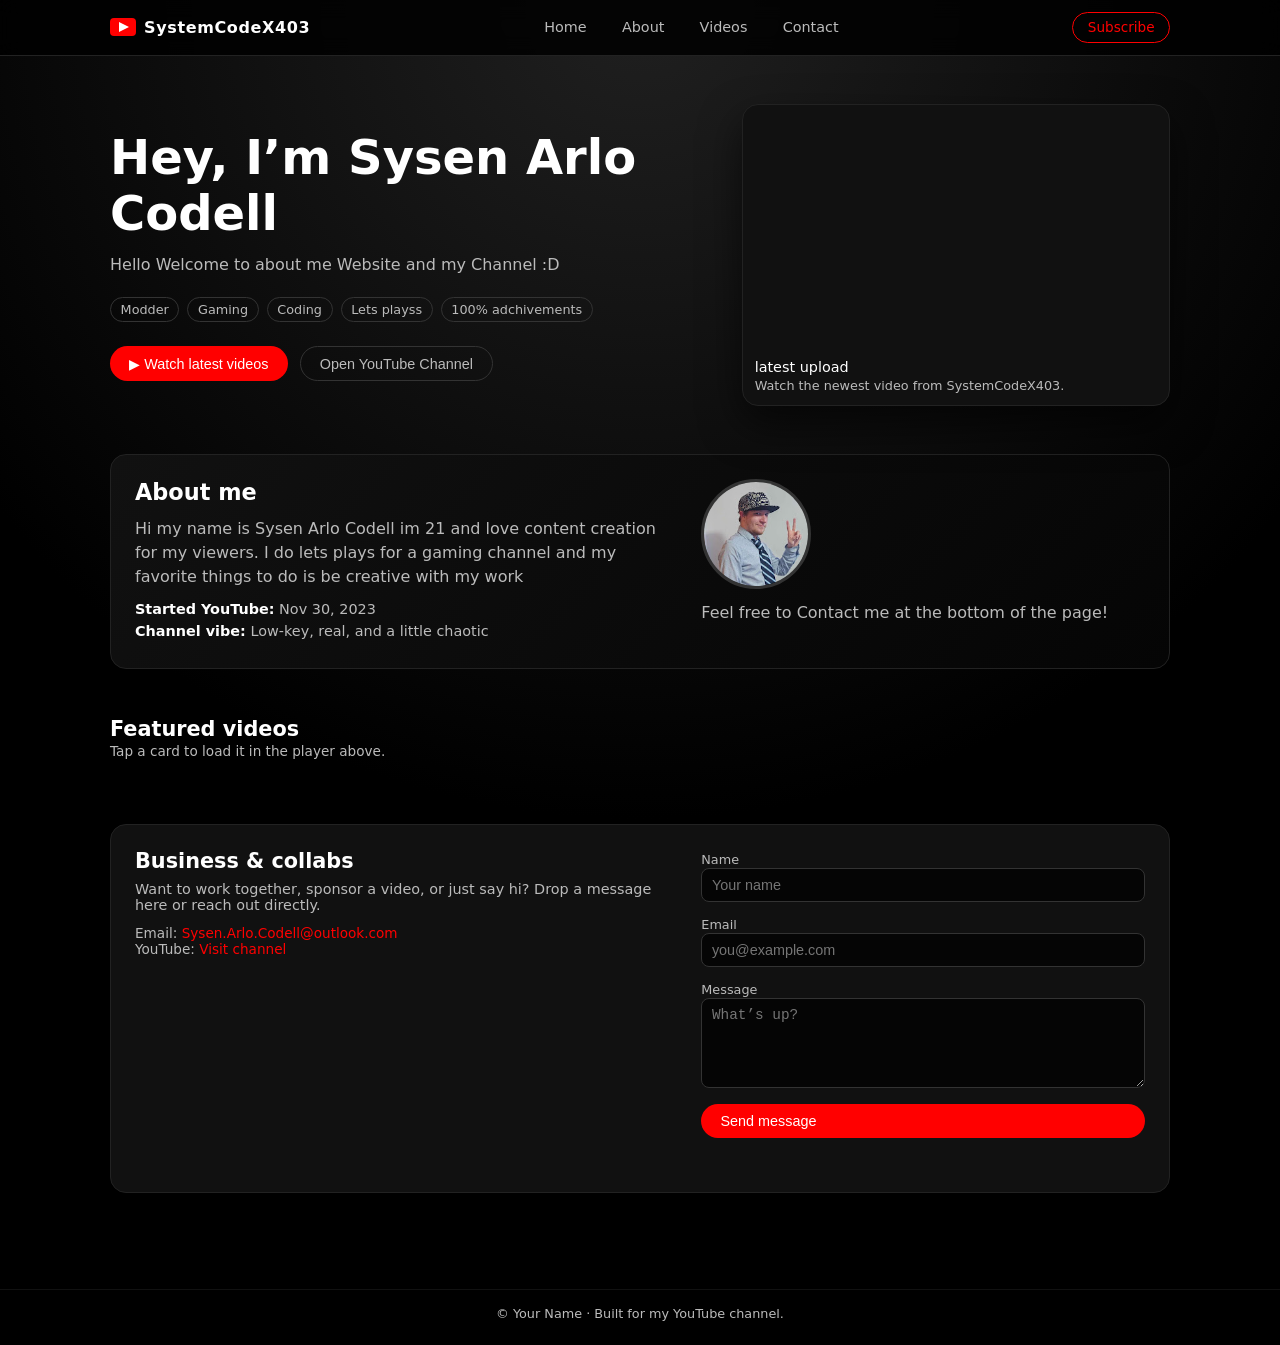
<file: index.html>
<!DOCTYPE html>
<html lang="en">
<head>
  <meta charset="UTF-8" />
  <meta name="viewport" content="width=device-width, initial-scale=1.0" />
  <title>Sysen Arlo Codell – About Me</title>
  <style>
    :root {
      --bg: #050505;
      --card: #111111;
      --accent: #ff0000;
      --text: #ffffff;
      --muted: #bbbbbb;
      --font: system-ui, -apple-system, BlinkMacSystemFont, "Segoe UI", sans-serif;
    }

    * {
      box-sizing: border-box;
      margin: 0;
      padding: 0;
    }

    body {
      font-family: var(--font);
      background: radial-gradient(circle at top, #202020 0, #000000 55%);
      color: var(--text);
      min-height: 100vh;
    }

    header {
      position: sticky;
      top: 0;
      z-index: 10;
      background: rgba(0, 0, 0, 0.85);
      backdrop-filter: blur(10px);
      border-bottom: 1px solid #222;
    }

    .nav {
      max-width: 1100px;
      margin: 0 auto;
      padding: 0.75rem 1.25rem;
      display: flex;
      align-items: center;
      justify-content: space-between;
    }

    .logo {
      display: flex;
      align-items: center;
      gap: 0.5rem;
      font-weight: 700;
      letter-spacing: 0.04em;
    }

    .logo-icon {
      width: 26px;
      height: 18px;
      border-radius: 4px;
      background: var(--accent);
      position: relative;
    }

    .logo-icon::before {
      content: "";
      position: absolute;
      left: 9px;
      top: 4px;
      border-left: 10px solid #fff;
      border-top: 5px solid transparent;
      border-bottom: 5px solid transparent;
    }

    .nav-links {
      display: flex;
      gap: 1rem;
      font-size: 0.9rem;
    }

    .nav-links a {
      color: var(--muted);
      text-decoration: none;
      padding: 0.35rem 0.6rem;
      border-radius: 999px;
      transition: 0.2s;
    }

    .nav-links a:hover {
      color: var(--text);
      background: #222;
    }

    .nav-cta {
      padding: 0.4rem 0.9rem;
      border-radius: 999px;
      border: 1px solid var(--accent);
      color: var(--accent);
      font-size: 0.85rem;
      text-decoration: none;
      transition: 0.2s;
    }

    .nav-cta:hover {
      background: var(--accent);
      color: #fff;
    }

    main {
      max-width: 1100px;
      margin: 0 auto;
      padding: 1.5rem 1.25rem 3rem;
    }

    section {
      margin-bottom: 3rem;
    }

    /* Hero */

    .hero {
      display: grid;
      grid-template-columns: minmax(0, 1.4fr) minmax(0, 1fr);
      gap: 2rem;
      align-items: center;
      padding-top: 1.5rem;
    }

    .hero-text h1 {
      font-size: clamp(2.2rem, 4vw, 3rem);
      margin-bottom: 0.75rem;
    }

    .hero-text p {
      color: var(--muted);
      margin-bottom: 1.25rem;
      line-height: 1.5;
    }

    .hero-tags {
      display: flex;
      flex-wrap: wrap;
      gap: 0.5rem;
      margin-bottom: 1.5rem;
    }

    .tag {
      font-size: 0.8rem;
      padding: 0.25rem 0.6rem;
      border-radius: 999px;
      border: 1px solid #333;
      color: var(--muted);
    }

    .hero-actions {
      display: flex;
      flex-wrap: wrap;
      gap: 0.75rem;
    }

    .btn-primary {
      background: var(--accent);
      color: #fff;
      border-radius: 999px;
      padding: 0.55rem 1.2rem;
      border: none;
      cursor: pointer;
      font-size: 0.9rem;
      display: inline-flex;
      align-items: center;
      gap: 0.4rem;
      transition: 0.2s;
    }

    .btn-primary:hover {
      filter: brightness(1.1);
      transform: translateY(-1px);
    }

    .btn-secondary {
      background: transparent;
      color: var(--muted);
      border-radius: 999px;
      padding: 0.55rem 1.2rem;
      border: 1px solid #333;
      cursor: pointer;
      font-size: 0.9rem;
      transition: 0.2s;
    }

    .btn-secondary:hover {
      border-color: #555;
      color: var(--text);
    }

    .hero-video {
      background: var(--card);
      border-radius: 16px;
      padding: 0.75rem;
      box-shadow: 0 18px 40px rgba(0, 0, 0, 0.6);
      border: 1px solid #222;
    }

    .hero-video iframe {
      width: 100%;
      aspect-ratio: 16 / 9;
      border-radius: 12px;
      border: none;
    }

    .video-meta {
      margin-top: 0.75rem;
      display: flex;
      justify-content: space-between;
      align-items: center;
      font-size: 0.8rem;
      color: var(--muted);
    }

    .video-title {
      font-size: 0.9rem;
      color: var(--text);
      margin-bottom: 0.2rem;
    }

    /* About */

    .about-card {
      background: linear-gradient(135deg, #111111, #050505);
      border-radius: 16px;
      padding: 1.5rem;
      border: 1px solid #222;
      display: grid;
      grid-template-columns: minmax(0, 1.1fr) minmax(0, 0.9fr);
      gap: 1.5rem;
    }

    .about-card h2 {
      font-size: 1.4rem;
      margin-bottom: 0.75rem;
    }

    .about-card p {
      color: var(--muted);
      line-height: 1.5;
      margin-bottom: 0.75rem;
    }

    .about-list {
      list-style: none;
      margin-top: 0.5rem;
    }

    .about-list li {
      margin-bottom: 0.35rem;
      font-size: 0.9rem;
    }

    .about-list span {
      color: var(--muted);
    }

.avatar {
  width: 110px;
  height: 110px;
  border-radius: 50%;
  border: 3px solid #333;
  margin-bottom: 0.75rem;
  object-fit: cover;
  display: block;
}
    .about-right {
      display: flex;
      flex-direction: column;
      justify-content: space-between;
    }

    .stats {
      display: flex;
      flex-wrap: wrap;
      gap: 1rem;
      margin-top: 0.75rem;
    }

    .stat {
      flex: 1 1 120px;
      background: #080808;
      border-radius: 12px;
      padding: 0.75rem;
      border: 1px solid #222;
    }

    .stat-label {
      font-size: 0.75rem;
      color: var(--muted);
      margin-bottom: 0.25rem;
    }

    .stat-value {
      font-size: 1.1rem;
      font-weight: 600;
    }

    /* Playlist */

    .playlist-header {
      display: flex;
      justify-content: space-between;
      align-items: center;
      margin-bottom: 1rem;
    }

    .playlist-header h2 {
      font-size: 1.3rem;
    }

    .playlist-header span {
      font-size: 0.85rem;
      color: var(--muted);
    }

    .playlist-grid {
      display: grid;
      grid-template-columns: repeat(auto-fit, minmax(220px, 1fr));
      gap: 1rem;
    }

    .video-card {
      background: var(--card);
      border-radius: 12px;
      padding: 0.6rem;
      border: 1px solid #222;
      cursor: pointer;
      transition: 0.2s;
    }

    .video-card:hover {
      transform: translateY(-2px);
      border-color: #444;
    }

.thumb-frame {
  width: 100%;
  height: 180px;
  object-fit: cover;
  border-radius: 8px;
  display: block;
}

.video-card {
  background: var(--card);
  border-radius: 12px;
  padding: 0.6rem;
  border: 1px solid #222;
  cursor: pointer;
  transition: 0.2s;
  overflow: hidden;
}

.video-card:hover {
  transform: translateY(-2px);
  border-color: #444;
}

.playlist-grid {
  display: grid;
  grid-template-columns: repeat(auto-fit, minmax(320px, 1fr));
  gap: 1rem;
}

    .video-info {
      margin-top: 0.5rem;
    }

    .video-info h3 {
      font-size: 0.9rem;
      margin-bottom: 0.15rem;
    }

    .video-info p {
      font-size: 0.8rem;
      color: var(--muted);
    }

    /* Contact */

    .contact-card {
      background: var(--card);
      border-radius: 16px;
      padding: 1.5rem;
      border: 1px solid #222;
      display: grid;
      grid-template-columns: minmax(0, 1.1fr) minmax(0, 0.9fr);
      gap: 1.5rem;
    }

    .contact-card h2 {
      font-size: 1.3rem;
      margin-bottom: 0.5rem;
    }

    .contact-card p {
      color: var(--muted);
      font-size: 0.9rem;
      margin-bottom: 0.75rem;
    }

    form {
      display: grid;
      gap: 0.75rem;
    }

    label {
      font-size: 0.8rem;
      color: var(--muted);
      margin-bottom: 0.15rem;
    }

    input,
    textarea {
      width: 100%;
      background: #050505;
      border-radius: 8px;
      border: 1px solid #333;
      padding: 0.5rem 0.6rem;
      color: var(--text);
      font-size: 0.9rem;
    }

    textarea {
      min-height: 90px;
      resize: vertical;
    }

    input:focus,
    textarea:focus {
      outline: none;
      border-color: var(--accent);
    }

    .contact-links {
      margin-top: 0.75rem;
      font-size: 0.85rem;
      color: var(--muted);
    }

    .contact-links a {
      color: var(--accent);
      text-decoration: none;
    }

    .contact-links a:hover {
      text-decoration: underline;
    }

    footer {
      border-top: 1px solid #111;
      padding: 1rem 1.25rem 1.5rem;
      font-size: 0.8rem;
      color: var(--muted);
      text-align: center;
    }

    footer a {
      color: var(--accent);
      text-decoration: none;
    }

    footer a:hover {
      text-decoration: underline;
    }

    @media (max-width: 800px) {
      .hero,
      .about-card,
      .contact-card {
        grid-template-columns: 1fr;
      }

      .nav {
        flex-wrap: wrap;
        gap: 0.75rem;
      }

      .nav-links {
        order: 3;
        width: 100%;
        justify-content: center;
        flex-wrap: wrap;
      }

      .nav-cta {
        order: 2;
      }
      .thumb-frame {
  width: 100%;
  aspect-ratio: 16/9;
  border: none;
  border-radius: 8px;
  background: #000;
}
.hero-video iframe {
  width: 100%;
  aspect-ratio: 16 / 9;
  border: none;
  border-radius: 12px;
  background: #000;
}
    }
  </style>
</head>
<body>
  <header>
    <div class="nav">
      <div class="logo">
        <div class="logo-icon"></div>
        <span>Sysen Arlo Codell</span>
      </div>
      <div class="nav-links">
        <a href="#hero">Home</a>
        <a href="#about">About</a>
        <a href="#playlist">Videos</a>
        <a href="#contact">Contact</a>
      </div>
      <a class="nav-cta" id="nav-subscribe" target="_blank">
        Subscribe
      </a>
    </div>
  </header>
  <main>
<!-- HERO -->
<section id="hero" class="hero">
  <div class="hero-text">
    <h1>Hey, I’m <span id="hero-name">Your Name</span></h1>

    <p>
      Hello Welcome to about me Website and my Channel :D
    </p>

    <div class="hero-tags">
      <span class="tag">Modder</span>
      <span class="tag">Gaming</span>
      <span class="tag">Coding</span>
      <span class="tag">Lets playss</span>
      <span class="tag">100% adchivements</span>
    </div>

    <div class="hero-actions">
      <button class="btn-primary" id="btn-watch-latest">
        ▶ Watch latest videos
      </button>

      <button class="btn-secondary" id="btn-open-channel">
        Open YouTube Channel
      </button>
    </div>
  </div>

  <div class="hero-video">

    <iframe
      id="featured-video"
      src="https://www.youtube.com/embed/0Z11QTkJEYU"
      title="Featured Video"
      allow="accelerometer; autoplay; clipboard-write; encrypted-media; gyroscope; picture-in-picture; web-share"
      allowfullscreen>
    </iframe>

    <div class="video-meta">
      <div>
        <div class="video-title" id="featured-title">
          Latest Upload
        </div>

        <div>
          Watch the newest video from SystemCodeX403.
        </div>
      </div>

      <div>
        <span id="featured-length"></span>
        <span id="featured-date"></span>
      </div>
    </div>

  </div>
</section>
    <!-- ABOUT -->
    <section id="about">
      <div class="about-card">
        <div>
          <h2>About me</h2>
             <p id="about-text">
            Hi my name is Sysen Arlo Codell im 21 and love content creation for my viewers. I do lets plays for a gaming channel and my favorite things to do is be creative with my work
          </p>
          <ul class="about-list">
            <li><strong>Started YouTube:</strong> <span id="about-start">2026</span></li>
            <li><strong>Channel vibe:</strong> <span id="about-vibe">Low-key, real, and a little chaotic</span></li>
          </ul>
        </div>
        <div class="about-right">
          <div>
            <img src="Images/Icons/Icon.png" alt="Profile Icon" class="avatar" />
            <p>
              Feel free to Contact me at the bottom of the page!
            </p>
          </div>

    </section>

    <div class="nav-cta" style="padding:0; border:none;">
</div>


    <!-- PLAYLIST -->
    <section id="playlist">
      <div class="playlist-header">
        <div>
          <h2>Featured videos</h2>
          <span>Tap a card to load it in the player above.</span>
        </div>
      </div>
      <div class="playlist-grid" id="playlist-grid">
        <!-- Cards are injected by JavaScript -->
      </div>
    </section>

    <!-- CONTACT -->
    <section id="contact">
      <div class="contact-card">
        <div>
          <h2>Business & collabs</h2>
          <p>
            Want to work together, sponsor a video, or just say hi?
            Drop a message here or reach out directly.
          </p>
          <div class="contact-links">
            Email: <a id="contact-email-link" href="mailto:you@example.com">you@example.com</a><br />
            YouTube: <a id="contact-channel-link" target="_blank">Visit channel</a><br />
          </div>
        </div>
        <div>
          <form id="contact-form">
            <div>
              <label for="name">Name</label>
              <input id="name" name="name" type="text" placeholder="Your name" required />
            </div>
            <div>
              <label for="email">Email</label>
              <input id="email" name="email" type="email" placeholder="you@example.com" required />
            </div>
            <div>
              <label for="message">Message</label>
              <textarea id="message" name="message" placeholder="What’s up?" required></textarea>
            </div>
            <button class="btn-primary" type="submit">Send message</button>
            <p id="form-status" style="font-size:0.8rem; color:var(--muted); margin-top:0.4rem;"></p>
          </form>
        </div>
      </div>
    </section>
  </main>
  <footer>
    © <span id="footer-year"></span> <span id="footer-name">Your Name</span> · Built for my YouTube channel.
  </footer>

  <script>
    // ====== CONFIG: PUT YOUR REAL INFO HERE ======
    const config = {
      channelName: "SystemCodeX403",
      yourName: "Sysen Arlo Codell",
      youtubeChannelUrl: "https://www.youtube.com/@SystemCodeX403/",
      subscribeUrl: "https://www.youtube.com/channel/UCKgXrIfDnrRcfkJ9iuXGNQg?sub_confirmation=1",
      email: "Sysen.Arlo.Codell@outlook.com",
      instagramUrl: "https://www.instagram.com/yourhandle",
      started: "Nov 30, 2023",
      vibe: "Low-key, real, and a little chaotic",
  featuredVideo: {
  id: "0Z11QTkJEYU",
        title: "latest upload",
      },
      playlist: [
        {
          id: "0Z11QTkJEYU",
          title: "1",
        },
        {
          id: "Lloh_UrahH0",
          title: "2",
        },
        {
          id: "9tbzXHx7ToE",
          title: "3",
        },
        {
          id: "SVFJLqm208I",
          title: "4",
        },
      ],
    };

    // ====== INIT ======
    function initSite() {
      // Basic text
      document.querySelector(".logo span").textContent = config.channelName;
      document.getElementById("hero-name").textContent = config.yourName;
      document.getElementById("about-start").textContent = config.started;
      document.getElementById("about-vibe").textContent = config.vibe;

      // Featured video
      const featuredIframe = document.getElementById("featured-video");
      featuredIframe.src = "https://www.youtube.com/embed/" + config.featuredVideo.id;
      document.getElementById("featured-title").textContent = config.featuredVideo.title;
      document.getElementById("featured-length").textContent = config.featuredVideo.length;
      document.getElementById("featured-date").textContent = config.featuredVideo.date;

      // Links
      const navSubscribe = document.getElementById("nav-subscribe");
      navSubscribe.href = config.subscribeUrl;

      const btnOpenChannel = document.getElementById("btn-open-channel");
      btnOpenChannel.addEventListener("click", () => {
        window.open(config.youtubeChannelUrl, "_blank");
      });

const btnWatchLatest = document.getElementById("btn-watch-latest");
btnWatchLatest.addEventListener("click", () => {
  window.open("https://www.youtube.com/@SystemCodeX403/videos", "_blank");
});

      const contactEmailLink = document.getElementById("contact-email-link");
      contactEmailLink.href = "mailto:" + config.email;
      contactEmailLink.textContent = config.email;

      const contactChannelLink = document.getElementById("contact-channel-link");
      contactChannelLink.href = config.youtubeChannelUrl;

      const contactInstagramLink = document.getElementById("contact-instagram-link");
      contactInstagramLink.href = config.instagramUrl;

      // Footer
      document.getElementById("footer-year").textContent = new Date().getFullYear();
      document.getElementById("footer-name").textContent = config.yourName;

      // Playlist
      const playlistGrid = document.getElementById("playlist-grid");
      playlistGrid.innerHTML = "";
      config.playlist.forEach((video) => {
        const card = document.createElement("div");
        card.className = "video-card";
card.innerHTML = `
  <img
    class="thumb-frame"
    src="https://img.youtube.com/vi/${video.id}/hqdefault.jpg"
    alt="${video.title}"
  >

  <div class="video-info">
    <h3>${video.title}</h3>
  </div>
`;

  card.addEventListener("click", () => {

    featuredIframe.src =
      "https://www.youtube.com/embed/" + video.id;

    document.getElementById("featured-title").textContent =
      video.title;

    document.getElementById("featured-length").textContent =
      video.length || "";

    document.getElementById("featured-date").textContent = "";

    document.getElementById("hero").scrollIntoView({
      behavior: "smooth"
    });

  });

  playlistGrid.appendChild(card);

});

// Contact form (demo only)
const form = document.getElementById("contact-form");
const status = document.getElementById("form-status");

form.addEventListener("submit", (e) => {
  e.preventDefault();

  status.textContent =
    "This demo form doesn’t send yet—but you can connect it to email or a backend later.";
});

}

document.addEventListener("DOMContentLoaded", initSite);
  </script>
</body>
</html>
</file>
